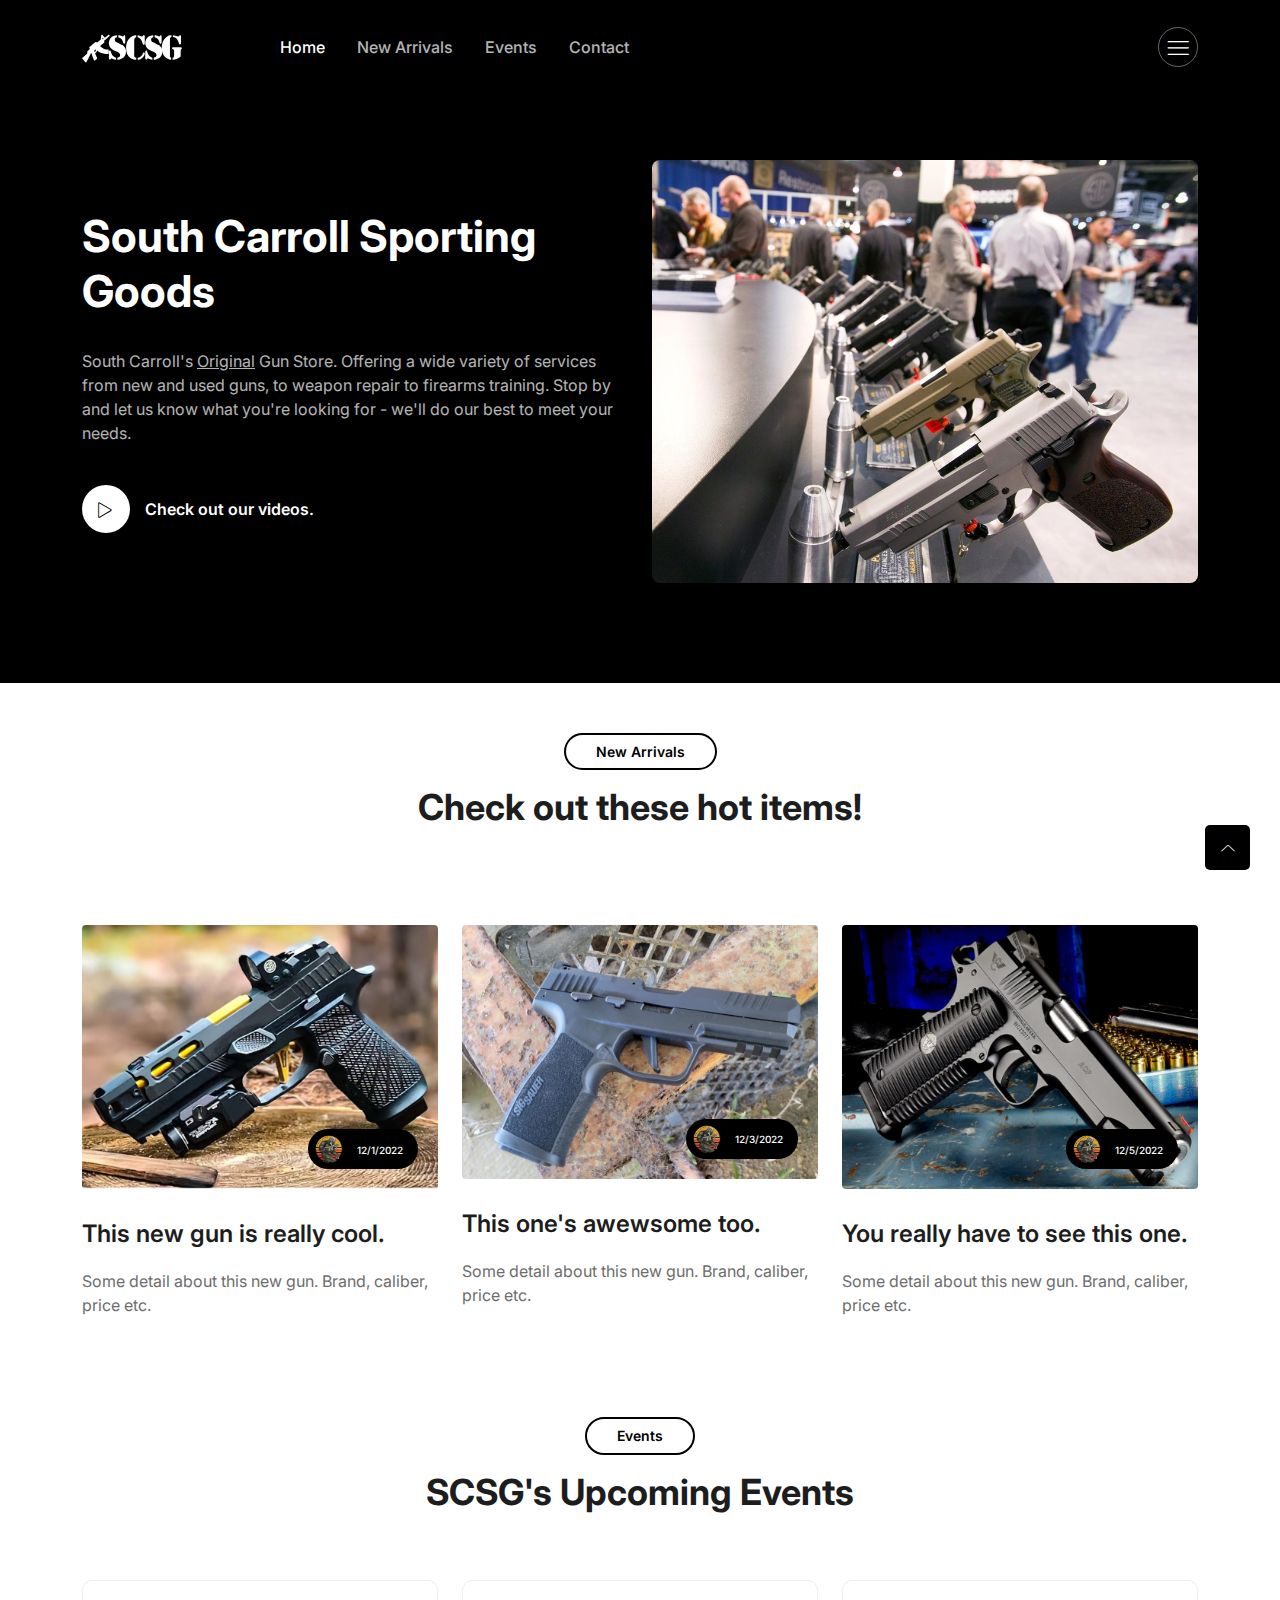
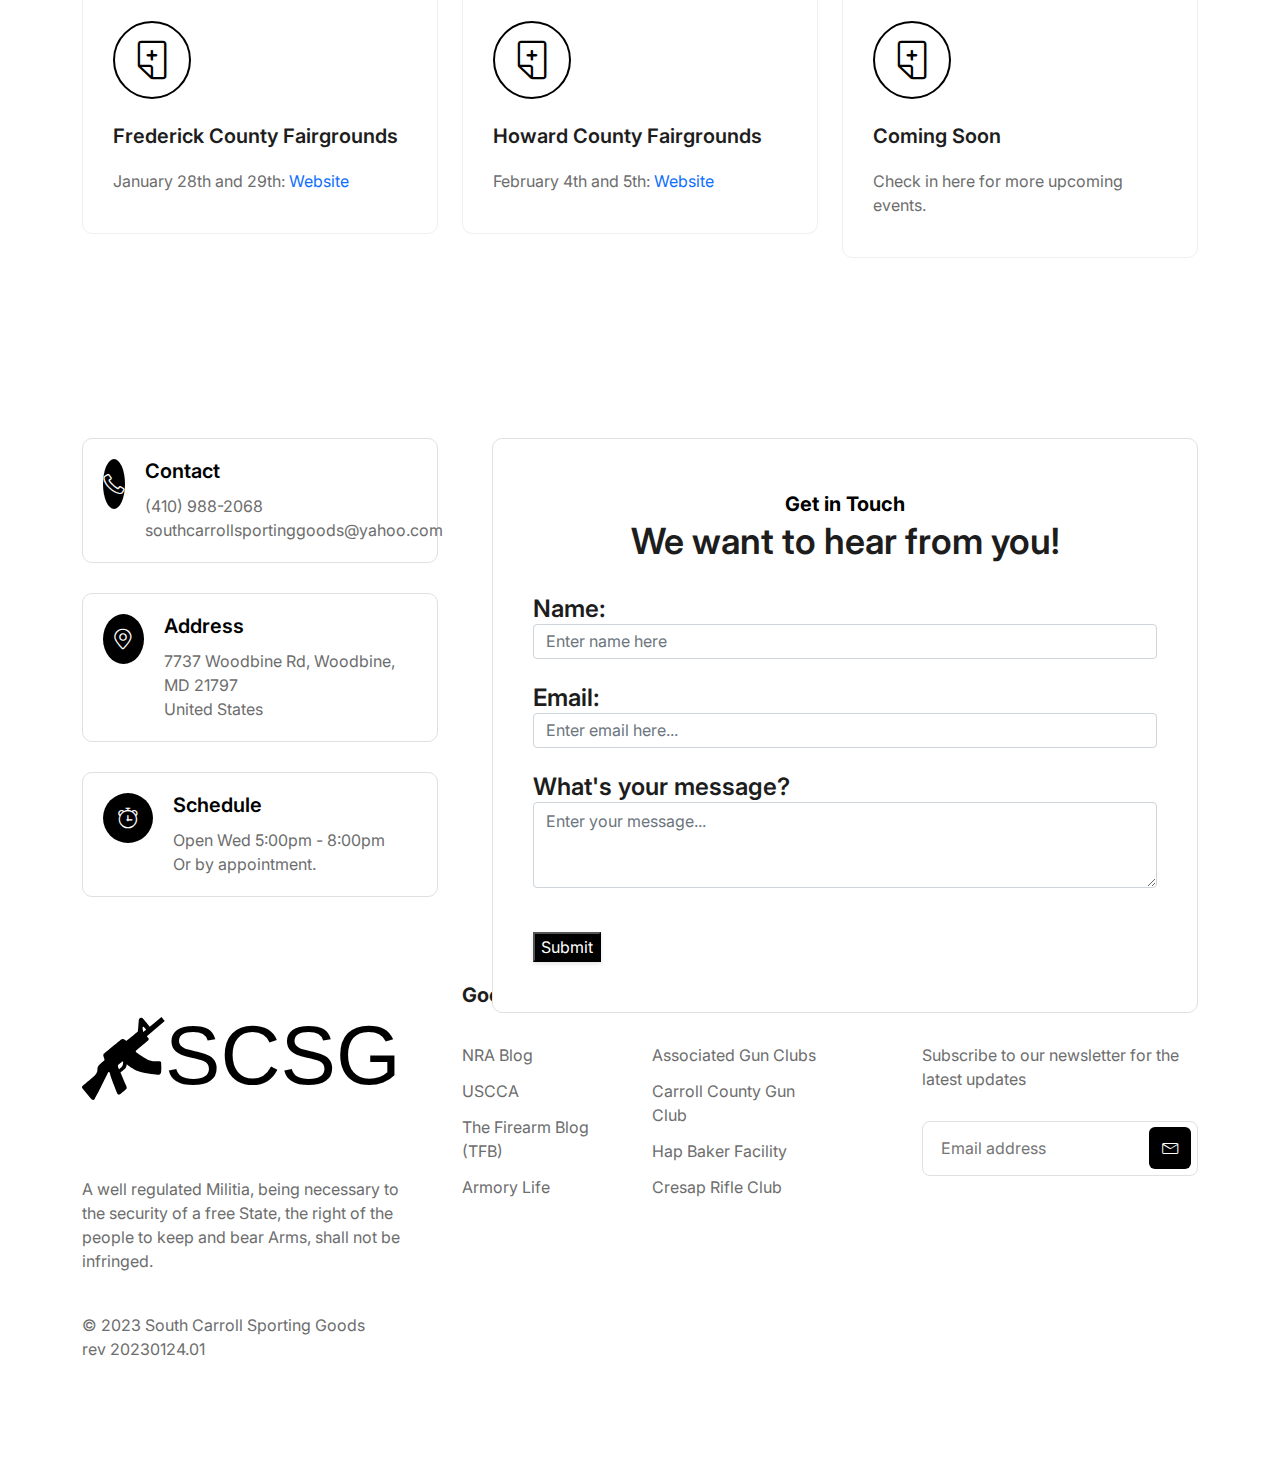
<file: index.html>
<!DOCTYPE html>
<html lang="en">

<head>
  <!--====== Required meta tags ======-->
  <meta charset="utf-8" />
  <meta http-equiv="x-ua-compatible" content="ie=edge" />
  <meta name="description" content="" />
  <meta name="viewport" content="width=device-width, initial-scale=1, shrink-to-fit=no" />

  <!--====== Title ======-->
  <title>SouthCarrollGuns.com</title>

  <!--====== Favicon Icon ======-->
  <link rel="shortcut icon" href="../assets/images/favicon.svg" type="image/svg" />

  <!--====== Bootstrap css ======-->
  <link rel="stylesheet" href="assets/css/bootstrap.min.css" />

  <!--====== Line Icons css ======-->
  <link rel="stylesheet" href="assets/css/lineicons.css" />

  <!--====== Tiny Slider css ======-->
  <link rel="stylesheet" href="assets/css/tiny-slider.css" />

  <!--====== gLightBox css ======-->
  <link rel="stylesheet" href="assets/css/glightbox.min.css" />

  <link rel="stylesheet" href="style.css" />
</head>

<body>

  <!--====== NAVBAR NINE PART START ======-->

  <section class="navbar-area navbar-nine">
    <div class="container">
      <div class="row">
        <div class="col-lg-12">
          <nav class="navbar navbar-expand-lg">
            <a class="navbar-brand" href="index.html">
              <img src="assets/images/white-logo.svg" alt="Logo" />
            </a>
            <button class="navbar-toggler" type="button" data-bs-toggle="collapse" data-bs-target="#navbarNine"
              aria-controls="navbarNine" aria-expanded="false" aria-label="Toggle navigation">
              <span class="toggler-icon"></span>
              <span class="toggler-icon"></span>
              <span class="toggler-icon"></span>
            </button>

            <div class="collapse navbar-collapse sub-menu-bar" id="navbarNine">
              <ul class="navbar-nav me-auto">
                <li class="nav-item">
                  <a class="page-scroll active" href="#hero-area">Home</a>
                </li>
                <li class="nav-item">
                  <a class="page-scroll" href="#blog">New Arrivals</a>
                </li>
                <li class="nav-item">
                  <a class="page-scroll" href="#events">Events</a>
                </li>
                <li class="nav-item">
                  <a class="page-scroll" href="#contact">Contact</a>
                </li>

              </ul>
            </div>

            <div class="navbar-btn d-none d-lg-inline-block">
              <a class="menu-bar" href="#side-menu-left"><i class="lni lni-menu"></i></a>
            </div>
          </nav>
          <!-- navbar -->
        </div>
      </div>
      <!-- row -->
    </div>
    <!-- container -->
  </section>

  <!--====== NAVBAR NINE PART ENDS ======-->

  <!--====== SIDEBAR PART START ======-->

  <div class="sidebar-left">
    <div class="sidebar-close">
      <a class="close" href="#close"><i class="lni lni-close"></i></a>
    </div>
    <div class="sidebar-content">
      <div class="sidebar-logo">
        <a href="index.html"><img src="assets/images/logo.svg" alt="Logo" /></a>
      </div>
      <p class="text">South Carroll's <u>Original</u> Gun Store.</p>
      <!-- logo -->
      <div class="sidebar-menu">
        <h5 class="menu-title">Quick Links</h5>
        <ul>
          <li><a href="javascript:void(0)">Our Team</a></li>
          <li><a href="javascript:void(0)">Latest News</a></li>
          <li><a href="javascript:void(0)">Contact Us</a></li>
        </ul>
      </div>
      <!-- menu -->
      <div class="sidebar-social align-items-center justify-content-center">
        <h5 class="social-title">Follow Us On</h5>
        <ul>
          <li>
            <a href="javascript:void(0)"><i class="lni lni-facebook-filled"></i></a>
          </li>
          <li>
            <a href="javascript:void(0)"><i class="lni lni-twitter-original"></i></a>
          </li>
          <li>
            <a href="javascript:void(0)"><i class="lni lni-youtube"></i></a>
          </li>
        </ul>
      </div>
      <!-- sidebar social -->
    </div>
    <!-- content -->
  </div>
  <div class="overlay-left"></div>

  <!--====== SIDEBAR PART ENDS ======-->

  <!-- Start header Area -->
  <section id="hero-area" class="header-area header-eight">
    <div class="container">
      <div class="row align-items-center">
        <div class="col-lg-6 col-md-12 col-12">
          <div class="header-content">
            <h1>South Carroll Sporting Goods</h1>
            <p>
              South Carroll's <u>Original</u> Gun Store. Offering a wide variety of services from new and used guns, to weapon repair to firearms training. Stop by and let us know what you're looking for - we'll do our best to meet your needs. 
            </p>
            <div class="button">
              <a href="https://www.youtube.com/watch?v=cHEQ3TwSZO4"
                class="glightbox video-button">
                <span class="btn icon-btn rounded-full">
                  <i class="lni lni-play"></i>
                </span>
                <span class="text">Check out our videos.</span>
              </a>
            </div>
          </div>
        </div>
        <div class="col-lg-6 col-md-12 col-12">
          <div class="header-image">
            <img src="assets/images/header/hero-image.jpg" alt="#" />
          </div>
        </div>
      </div>
    </div>
  </section>
  <!-- End header Area -->

  <!-- Start Latest News Area -->
  <div id="blog" class="latest-news-area section">
    <!--======  Start Section Title Five ======-->
     <!--======  End Section Title Five ======-->
     <div class="section-title-five">
      <div class="container">
        <div class="row">
          <div class="col-12">
            <div class="content">
              <h6>New Arrivals</h6>
              <h2 class="fw-bold">Check out these hot items!</h2>
            </div>
          </div>
        </div>
        <!-- row -->
      </div>
      <!-- container -->
    </div>
     <div class="container">
      <div class="row">
        <div class="col-lg-4 col-md-6 col-12">
          <!-- Single News -->
          <div class="single-news">
            <div class="image">
              <a href="javascript:void(0)"><img class="thumb" src="assets/images/blog/1.jpg" alt="Blog" /></a>
              <div class="meta-details">
                <img class="thumb" src="assets/images/blog/b6.jpg" alt="Author" />
                <span>12/1/2022</span>
              </div>
            </div>
            <div class="content-body">
              <h4 class="title">
                <a href="javascript:void(0)">This new gun is really cool.</a>
              </h4>
              <p>
                Some detail about this new gun. Brand, caliber, price etc.
              </p>
            </div>
          </div>
          <!-- End Single News -->
        </div>
        <div class="col-lg-4 col-md-6 col-12">
          <!-- Single News -->
          <div class="single-news">
            <div class="image">
              <a href="javascript:void(0)"><img class="thumb" src="assets/images/blog/2.jpg" alt="Blog" /></a>
              <div class="meta-details">
                <img class="thumb" src="assets/images/blog/b6.jpg" alt="Author" />
                <span>12/3/2022</span>
              </div>
            </div>
            <div class="content-body">
              <h4 class="title">
                <a href="javascript:void(0)">
                  This one's awewsome too.
                </a>
              </h4>
              <p>
                Some detail about this new gun. Brand, caliber, price etc.
              </p>
            </div>
          </div>
          <!-- End Single News -->
        </div>
        <div class="col-lg-4 col-md-6 col-12">
          <!-- Single News -->
          <div class="single-news">
            <div class="image">
              <a href="javascript:void(0)"><img class="thumb" src="assets/images/blog/3.jpg" alt="Blog" /></a>
              <div class="meta-details">
                <img class="thumb" src="assets/images/blog/b6.jpg" alt="Author" />
                <span>12/5/2022</span>
              </div>
            </div>
            <div class="content-body">
              <h4 class="title">
                <a href="javascript:void(0)">
                  You really have to see this one.
                </a>
              </h4>
              <p>
                Some detail about this new gun. Brand, caliber, price etc.
              </p>
            </div>
          </div>
          <!-- End Single News -->
        </div>
      </div>
    </div>
  </div>
  <!-- End Latest News Area -->

  <!-- ===== Events-area start ===== -->
  <section id="events" class="services-area services-eight">
    <!--======  Start Section Title Five ======-->
    <div class="section-title-five">
      <div class="container">
        <div class="row">
          <div class="col-12">
            <div class="content">
              <h6>Events</h6>
              <h2 class="fw-bold">SCSG's Upcoming Events</h2>
            </div>
          </div>
        </div>
        <!-- row -->
      </div>
      <!-- container -->
    </div>
    <!--======  End Section Title Five ======-->
    <div class="container">
      <div class="row">
        <div class="col-lg-4 col-md-6">
          <div class="single-services">
            <div class="service-icon">
              <i class="lni lni-add-files"></i>
            </div>
            <div class="service-content">
              <h4>Frederick County Fairgrounds</h4>
              <p>
                January 28th and 29th: <a href="https://www.igunshows.com/Frederick-Fairgrounds-Gun-Show">Website</a>
              </p>
            </div>
          </div>
        </div>
        <div class="col-lg-4 col-md-6">
          <div class="single-services">
            <div class="service-icon">
              <i class="lni lni-add-files"></i>
            </div>
            <div class="service-content">
              <h4>Howard County Fairgrounds</h4>
              <p>
                February 4th and 5th: <a href="https://www.igunshows.com/West-Friendship-Gun-Show">Website</a>
              </p>
            </div>
          </div>
        </div>
        <div class="col-lg-4 col-md-6">
          <div class="single-services">
            <div class="service-icon">
              <i class="lni lni-add-files"></i>
            </div>
            <div class="service-content">
              <h4>Coming Soon</h4>
              <p>
                Check in here for more upcoming events.
              </p>
            </div>
          </div>
        </div>
  </section>
  <!-- ===== service-area end ===== -->

  <!-- ========================= contact-section start ========================= -->
  <section id="contact" class="contact-section">
    <div class="container">
      <div class="row">
        <div class="col-xl-4">
          <div class="contact-item-wrapper">
            <div class="row">
              <div class="col-12 col-md-6 col-xl-12">
                <div class="contact-item">
                  <div class="contact-icon">
                    <i class="lni lni-phone"></i>
                  </div>
                  <div class="contact-content">
                    <h4>Contact</h4>
                    <p>(410) 988-2068</p>
                    <p>southcarrollsportinggoods@yahoo.com</p>
                  </div>
                </div>
              </div>
              <div class="col-12 col-md-6 col-xl-12">
                <div class="contact-item">
                  <div class="contact-icon">
                    <i class="lni lni-map-marker"></i>
                  </div>
                  <div class="contact-content">
                    <h4>Address</h4>
                    <p>7737 Woodbine Rd, Woodbine, MD 21797</p>
                    <p>United States</p>
                  </div>
                </div>
              </div>
              <div class="col-12 col-md-6 col-xl-12">
                <div class="contact-item">
                  <div class="contact-icon">
                    <i class="lni lni-alarm-clock"></i>
                  </div>
                  <div class="contact-content">
                    <h4>Schedule</h4>
                    <p>Open Wed 5:00pm - 8:00pm</p>
                    <p>Or by appointment.</p>

                  </div>
                </div>
              </div>
            </div>
          </div>
        </div>
        <div class="col-xl-8">
          <div class="contact-form-wrapper">
            <div class="row">
              <div class="col-xl-10 col-lg-8 mx-auto">
                <div class="section-title text-center">
                  <span> Get in Touch </span>
                  <h2>
                    We want to hear from you!
                  </h2>
                </div>
              </div>
            </div>


  <!-- =========================Begin Form ========================= -->

        <form id="contact-form" method="post">
              <h4>Name:</h4>
              <input type="text" style="height:35px;" id="name-input" placeholder="Enter name here" class="form-control" style="width:100%;" /><br/>
              <h4>Email:</h4>
              <input type="email" style="height:35px;" id="email-input" placeholder="Enter email here..." class="form-control" style="width:100%;"/><br/>
              <h4>What's your message?</h4>
              <textarea id="description-input" rows="3" placeholder="Enter your message..." class="form-control" style="width:100%;"></textarea><br/>
              <div class="g-recaptcha" data-sitekey="6Lc7cVMUAAAAAM1yxf64wrmO8gvi8A1oQ_ead1ys" class="form-control" style="width:100%;"></div>
              <button type="button" onClick="submitToAPI(event)" class="primary-btn rounded-full" style="margin-top:20px;">Submit</button>
        </form>

<!-- =========================End Form ========================= -->

</div>
        </div>
      </div>
    </div>
  </section>
  <!-- ========================= contact-section end ========================= -->

  <!-- ========================= map-section end ========================= -->
  <section class="map-section map-style-9">
    <div class="map-container">
      <object style="border:0; height: 500px; width: 100%;"
        data="https://www.google.com/maps/embed?pb=!1m14!1m8!1m3!1d12339.090089061372!2d-77.0616667!3d39.3613877!3m2!1i1024!2i768!4f13.1!3m3!1m2!1s0x0%3A0x2b3d4404f0865e37!2sSouth%20Carroll%20Sporting%20Goods!5e0!3m2!1sen!2sus!4v1670723668360!5m2!1sen!2sus"></object>
    </div>
    </div>
  </section>
  <!-- ========================= map-section end ========================= -->

  <!-- Start Footer Area -->
  <footer class="footer-area footer-eleven">
    <!-- Start Footer Top -->
    <div class="footer-top">
      <div class="container">
        <div class="inner-content">
          <div class="row">
            <div class="col-lg-4 col-md-6 col-12">
              <!-- Single Widget -->
              <div class="footer-widget f-about">
                <div class="logo">
                  <a href="index.html">
                    <img src="assets/images/logo.svg" alt="#" class="img-fluid" />
                  </a>
                </div>
                <p>
                  A well regulated Militia, being necessary to the security of a free State, the right of the people to keep and bear Arms, shall not be infringed.
                </p>
                <p class="copyright-text">
                  <span>© 2023 South Carroll Sporting Goods</span>
                  <span>rev 20230124.01</span>

                </p>
              </div>
              <!-- End Single Widget -->
            </div>
            <div class="col-lg-2 col-md-6 col-12">
              <!-- Single Widget -->
              <div class="footer-widget f-link">
                <h5>Good Reads</h5>
                <ul>
                  <li><a href="https://www.nrablog.com/top-stories">NRA Blog</a></li>
                  <li><a href="https://www.usconcealedcarry.com/blog/">USCCA</a></li>
                  <li><a href="https://www.thefirearmblog.com/blog/">The Firearm Blog (TFB)</a></li>
                  <li><a href="https://www.thearmorylife.com/">Armory Life</a></li>
                </ul>
              </div>
              <!-- End Single Widget -->
            </div>
            <div class="col-lg-2 col-md-6 col-12">
              <!-- Single Widget -->
              <div class="footer-widget f-link">
                <h5>Local Ranges</h5>
                <ul>
                  <li><a href="https://agcrange.org/">Associated Gun Clubs</a></li>
                  <li><a href="http://www.carrollgun.com/">Carroll County Gun Club</a></li>
                  <li><a href="https://www.carrollcountymd.gov/government/directory/recreation-parks/places-to-go/hap-baker-firearms-facility/">Hap Baker Facility</a></li>
                  <li><a href="http://cresaprifleclub.com/">Cresap Rifle Club</a></li>
                </ul>
              </div>
              <!-- End Single Widget -->
            </div>
            <div class="col-lg-4 col-md-6 col-12">
              <!-- Single Widget -->
              <div class="footer-widget newsletter">
                <h5>Subscribe</h5>
                <p>Subscribe to our newsletter for the latest updates</p>


                <form action="#" method="get" target="_blank" class="newsletter-form">
                  <input name="EMAIL" placeholder="Email address" required="required" type="email" />
                  <div class="button">
                    <button class="sub-btn">
                      <i class="lni lni-envelope"></i>
                    </button>
                  </div>
                </form>



              </div>
              <!-- End Single Widget -->
            </div>
          </div>
        </div>
      </div>
    </div>
    <!--/ End Footer Top -->
  </footer>
  <!--/ End Footer Area -->

  <a href="#" class="scroll-top btn-hover">
    <i class="lni lni-chevron-up"></i>
  </a>

  <!--====== js ======-->
  <script src="assets/js/bootstrap.bundle.min.js"></script>
  <script src="assets/js/glightbox.min.js"></script>
  <script src="assets/js/main.js"></script>
  <script src="assets/js/tiny-slider.js"></script>

  <script>

    //===== close navbar-collapse when a  clicked
    let navbarTogglerNine = document.querySelector(
      ".navbar-nine .navbar-toggler"
    );
    navbarTogglerNine.addEventListener("click", function () {
      navbarTogglerNine.classList.toggle("active");
    });

    // ==== left sidebar toggle
    let sidebarLeft = document.querySelector(".sidebar-left");
    let overlayLeft = document.querySelector(".overlay-left");
    let sidebarClose = document.querySelector(".sidebar-close .close");

    overlayLeft.addEventListener("click", function () {
      sidebarLeft.classList.toggle("open");
      overlayLeft.classList.toggle("open");
    });
    sidebarClose.addEventListener("click", function () {
      sidebarLeft.classList.remove("open");
      overlayLeft.classList.remove("open");
    });

    // ===== navbar nine sideMenu
    let sideMenuLeftNine = document.querySelector(".navbar-nine .menu-bar");

    sideMenuLeftNine.addEventListener("click", function () {
      sidebarLeft.classList.add("open");
      overlayLeft.classList.add("open");
    });

    //========= glightbox
    GLightbox({
      'href': 'https://www.youtube.com/watch?v=r44RKWyfcFw&fbclid=IwAR21beSJORalzmzokxDRcGfkZA1AtRTE__l5N4r09HcGS5Y6vOluyouM9EM',
      'type': 'video',
      'source': 'youtube', //vimeo, youtube or local
      'width': 900,
      'autoplayVideos': true,
    });


//<=============Begin ContactUs JS====================>

function submitToAPI(e) {
       e.preventDefault();
//       var URL = "API Gateway";


       var name = document.getElementById("name-input").value;
       var email = document.getElementById("email-input").value;
       var desc = document.getElementById("description-input").value;
	   if (name=="" || email=="" || desc=="")
        {
            alert("Please Fill All Required Field");
            return false;
        }
		
		nameRE = /^[a-zA-Z]+$/;
		if(!nameRE.test(name)) {
			alert("Name entered, is not valid");
				return false;
		}
		
    emailRE = /^\w+([\.-]?\w+)*@\w+([\.-]?\w+)*(\.\w{2,3})+$/;
		if(!emailRE.test(email)) {
			alert("Email Address entered, is not valid");
				return false;
		}
       var data = {
          name : name,
          email : email,
          desc : desc
        };

		var xmlhttp = new XMLHttpRequest();
// next line needs the api key from AWS API Gateway
    xmlhttp.open("POST", "https://282wbdg4b8.execute-api.us-east-1.amazonaws.com/prod/submit");
		xmlhttp.setRequestHeader("Content-Type", "application/json");
		xmlhttp.send(JSON.stringify(data));
		xmlhttp.onreadystatechange = function() {
		if (xmlhttp.readyState === 4) {
			var response = JSON.parse(xmlhttp.responseText);
			if (xmlhttp.status === 200 ) {
				console.log('successful');
				document.getElementById("contact-form").innerHTML = "<h1>Thank you for your message/feedback<br>our team will get back to you soon!</h1>";
		    } else {
			    console.log('failed');
			}
		}
	}
	
	document.getElementById('contact-form').reset();
	  
	} 

//<=============End ContactUs JS====================>

</script>
</body>

</html>
</file>
<file: assets/css/tiny-slider.css>
.tns-outer{padding:0 !important}.tns-outer [hidden]{display:none !important}.tns-outer [aria-controls],.tns-outer [data-action]{cursor:pointer}.tns-slider{-webkit-transition:all 0s;-moz-transition:all 0s;transition:all 0s}.tns-slider>.tns-item{-webkit-box-sizing:border-box;-moz-box-sizing:border-box;box-sizing:border-box}.tns-horizontal.tns-subpixel{white-space:nowrap}.tns-horizontal.tns-subpixel>.tns-item{display:inline-block;vertical-align:top;white-space:normal}.tns-horizontal.tns-no-subpixel:after{content:'';display:table;clear:both}.tns-horizontal.tns-no-subpixel>.tns-item{float:left}.tns-horizontal.tns-carousel.tns-no-subpixel>.tns-item{margin-right:-100%}.tns-no-calc{position:relative;left:0}.tns-gallery{position:relative;left:0;min-height:1px}.tns-gallery>.tns-item{position:absolute;left:-100%;-webkit-transition:transform 0s, opacity 0s;-moz-transition:transform 0s, opacity 0s;transition:transform 0s, opacity 0s}.tns-gallery>.tns-slide-active{position:relative;left:auto !important}.tns-gallery>.tns-moving{-webkit-transition:all 0.25s;-moz-transition:all 0.25s;transition:all 0.25s}.tns-autowidth{display:inline-block}.tns-lazy-img{-webkit-transition:opacity 0.6s;-moz-transition:opacity 0.6s;transition:opacity 0.6s;opacity:0.6}.tns-lazy-img.tns-complete{opacity:1}.tns-ah{-webkit-transition:height 0s;-moz-transition:height 0s;transition:height 0s}.tns-ovh{overflow:hidden}.tns-visually-hidden{position:absolute;left:-10000em}.tns-transparent{opacity:0;visibility:hidden}.tns-fadeIn{opacity:1;filter:alpha(opacity=100);z-index:0}.tns-normal,.tns-fadeOut{opacity:0;filter:alpha(opacity=0);z-index:-1}.tns-vpfix{white-space:nowrap}.tns-vpfix>div,.tns-vpfix>li{display:inline-block}.tns-t-subp2{margin:0 auto;width:310px;position:relative;height:10px;overflow:hidden}.tns-t-ct{width:2333.3333333%;width:-webkit-calc(100% * 70 / 3);width:-moz-calc(100% * 70 / 3);width:calc(100% * 70 / 3);position:absolute;right:0}.tns-t-ct:after{content:'';display:table;clear:both}.tns-t-ct>div{width:1.4285714%;width:-webkit-calc(100% / 70);width:-moz-calc(100% / 70);width:calc(100% / 70);height:10px;float:left}

/*# sourceMappingURL=sourcemaps/tiny-slider.css.map */
</file>
<file: style.css>
@import url("https://fonts.googleapis.com/css2?family=Inter:wght@200;300;400;500;600;700;800;900&display=swap");
/*===========================
  COMMON css 
===========================*/
:root {
  --font-family: "Inter", sans-serif;
  --primary: #000000;
  --primary-dark: #8a0000;
  --primary-light: #e2f1ff;
  --accent: #00d4d7;
  --accent-dark: #00bac1;
  --accent-light: #dff9f8;
  --success: #13d527;
  --success-dark: #00ae11;
  --success-light: #eafbe7;
  --secondary: #8f15d5;
  --secondary-dark: #6013c7;
  --secondary-light: #f4e5fa;
  --info: #15b2d5;
  --info-dark: #0f8ca8;
  --info-light: #e0f5fa;
  --caution: #dbbb25;
  --caution-dark: #d58f15;
  --caution-light: #fbf9e4;
  --error: #e6185e;
  --error-dark: #bf1257;
  --error-light: #fce4eb;
  --black: #1d1d1d;
  --dark-1: #2d2d2d;
  --dark-2: #4d4d4d;
  --dark-3: #6d6d6d;
  --gray-1: #8d8d8d;
  --gray-2: #adadad;
  --gray-3: #cdcdcd;
  --gray-4: #e0e0e0;
  --light-1: #efefef;
  --light-2: #f5f5f5;
  --light-3: #fafafa;
  --white: #ffffff;
  --gradient-1: linear-gradient(180deg, #155bd5 0%, #1c3ab6 100%);
  --gradient-2: linear-gradient(180deg, #155bd5 13.02%, #00d4d7 85.42%);
  --gradient-3: linear-gradient(180deg, #155bd5 0%, #8f15d5 100%);
  --gradient-4: linear-gradient(180deg, #155bd5 0%, #13d527 100%);
  --gradient-5: linear-gradient(180deg, #155bd5 0%, #15bbd5 100%);
  --gradient-6: linear-gradient(180deg, #155bd5 0%, #dbbb25 100%);
  --gradient-7: linear-gradient(180deg, #155bd5 0%, #e6185e 100%);
  --gradient-8: linear-gradient(180deg, #1c3ab6 0%, #00bac1 100%);
  --gradient-9: linear-gradient(180deg, #00d4d7 13.02%, #155bd5 85.42%);
  --shadow-1: 0px 0px 1px rgba(40, 41, 61, 0.08),
    0px 0.5px 2px rgba(96, 97, 112, 0.16);
  --shadow-2: 0px 0px 1px rgba(40, 41, 61, 0.04),
    0px 2px 4px rgba(96, 97, 112, 0.16);
  --shadow-3: 0px 0px 2px rgba(40, 41, 61, 0.04),
    0px 4px 8px rgba(96, 97, 112, 0.16);
  --shadow-4: 0px 2px 4px rgba(40, 41, 61, 0.04),
    0px 8px 16px rgba(96, 97, 112, 0.16);
  --shadow-5: 0px 2px 8px rgba(40, 41, 61, 0.04),
    0px 16px 24px rgba(96, 97, 112, 0.16);
  --shadow-6: 0px 2px 8px rgba(40, 41, 61, 0.08),
    0px 20px 32px rgba(96, 97, 112, 0.24);
}

body {
  font-family: var(--font-family);
  color: var(--black);
  font-size: 16px;
}
@media (max-width: 991px) {
  body {
    font-size: 14px;
  }
}

img {
  max-width: 100%;
}

a {
  display: inline-block;
}

a,
button,
a:hover,
a:focus,
input:focus,
textarea:focus,
button:focus {
  text-decoration: none;
  outline: none;
}

ul,
ol {
  margin: 0px;
  padding: 0px;
  list-style-type: none;
}

h1,
h2,
h3,
h4,
h5,
h6 {
  font-weight: 600;
  color: var(--black);
  margin: 0px;
}

h1,
.h1 {
  font-size: 2.75em;
  line-height: 1.25;
}

h2,
.h2 {
  font-size: 2.25em;
  line-height: 1.25;
}

h3,
.h3 {
  font-size: 1.75em;
  line-height: 1.25;
}

h4,
.h4 {
  font-size: 1.5em;
  line-height: 1.25;
}

h5,
.h5 {
  font-size: 1.25em;
  line-height: 1.25;
}

h6,
.h6 {
  font-size: 0.875em;
  line-height: 1.25;
}

.display-1 {
  font-size: 5.5em;
  line-height: 1.25;
}

.display-2 {
  font-size: 4.75em;
  line-height: 1.25;
}

.display-3 {
  font-size: 4em;
  line-height: 1.25;
}

.display-4 {
  font-size: 3.25em;
  line-height: 1.25;
}

p {
  font-size: 1em;
  font-weight: 400;
  line-height: 1.5;
  color: var(--dark-3);
  margin: 0px;
}

.text-small {
  font-size: 0.875em;
  line-height: 1.5;
}

.text-lg {
  font-size: 1.15em;
  line-height: 1.5;
}

.bg_cover {
  background-repeat: no-repeat;
  background-size: cover;
  background-position: center;
}

@media (max-width: 767px) {
  .container {
    padding-left: 20px;
    padding-right: 20px;
  }
}

.btn {
  font-weight: bold;
  font-size: 16px;
  line-height: 20px;
  text-align: center;
  letter-spacing: 0.08em;
  text-transform: uppercase;
  padding: 12px 24px;
  border-radius: 4px;
  border: 1px solid transparent;
}
.btn:hover {
  color: inherit;
}
.btn:focus {
  box-shadow: none;
  outline: none;
}
.btn.btn-lg {
  font-size: 1.15em;
  padding: 16px 24px;
}
.btn.btn-sm {
  padding: 8px 16px;
}
.btn.square {
  border-radius: 0px;
}
.btn.semi-rounded {
  border-radius: 12px;
}
.btn.rounded-full {
  border-radius: 50px;
}
.btn.icon-left span,
.btn.icon-left i {
  margin-right: 8px;
}
.btn.icon-right span,
.btn.icon-right i {
  margin-left: 8px;
}
.btn.icon-btn {
  width: 48px;
  height: 48px;
  padding: 0;
  line-height: 48px;
}
.btn.icon-btn.btn-lg {
  width: 56px;
  height: 56px;
  line-height: 56px;
}
.btn.icon-btn.btn-sm {
  width: 40px;
  height: 40px;
  line-height: 40px;
}


/* ===== Buttons Css ===== */
.primary-btn {
  background: var(--primary);
  color: var(--white);
  box-shadow: var(--shadow-2);
}
.active.primary-btn, .primary-btn:hover, .primary-btn:focus {
  background: var(--primary-dark);
  color: var(--white);
  box-shadow: var(--shadow-4);
}
.deactive.primary-btn {
  background: var(--gray-4);
  color: var(--dark-3);
  pointer-events: none;
}

.primary-btn-outline {
  border-color: var(--primary);
  color: var(--primary);
}
.active.primary-btn-outline, .primary-btn-outline:hover, .primary-btn-outline:focus {
  background: var(--primary-dark);
  color: var(--white);
}
.deactive.primary-btn-outline {
  color: var(--dark-3);
  border-color: var(--gray-4);
  pointer-events: none;
}


/* One Click Scrool Top Button*/
.scroll-top {
  width: 45px;
  height: 45px;
  line-height: 45px;
  background: var(--primary);
  display: -webkit-box;
  display: -ms-flexbox;
  display: flex;
  -webkit-box-pack: center;
      -ms-flex-pack: center;
          justify-content: center;
  -webkit-box-align: center;
      -ms-flex-align: center;
          align-items: center;
  font-size: 14px;
  color: #fff !important;
  border-radius: 0;
  position: fixed;
  bottom: 30px;
  right: 30px;
  z-index: 9;
  cursor: pointer;
  -webkit-transition: all .3s ease-out 0s;
  transition: all .3s ease-out 0s;
  border-radius: 5px;
}

.scroll-top:hover {
  -webkit-box-shadow: 0 1rem 3rem rgba(35, 38, 45, 0.15) !important;
  box-shadow: 0 1rem 3rem rgba(35, 38, 45, 0.15) !important;
  -webkit-transform: translate3d(0, -5px, 0);
  transform: translate3d(0, -5px, 0);
  background-color: var(--dark-1);
}

/*===========================
  Section Title Five CSS
===========================*/
.section-title-five {
  text-align: center;
  max-width: 550px;
  margin: auto;
  margin-bottom: 50px;
  position: relative;
  z-index: 5;
}
@media only screen and (min-width: 768px) and (max-width: 991px) {
  .section-title-five {
    margin-bottom: 45px;
  }
}
@media (max-width: 767px) {
  .section-title-five {
    margin-bottom: 35px;
  }
}
.section-title-five h6 {
  font-weight: 600;
  display: inline-block;
  margin-bottom: 15px;
  color: var(--primary);
  border: 2px solid var(--primary);
  border-radius: 30px;
  padding: 8px 30px;
}
.section-title-five h2 {
  margin-bottom: 15px;
}
@media only screen and (min-width: 768px) and (max-width: 991px) {
  .section-title-five h2 {
    font-size: 2rem;
    line-height: 2.8rem;
  }
}
@media (max-width: 767px) {
  .section-title-five h2 {
    font-size: 1.5rem;
    line-height: 1.9rem;
  }
}
.section-title-five p {
  color: var(--dark-3);
}


/*===========================
  NAVBAR css 
===========================*/
.navbar-toggler:focus {
  box-shadow: none;
}

.mb-100 {
  margin-bottom: 100px;
}

/*===== NAVBAR NINE =====*/
.navbar-area.navbar-nine {
  background: var(--primary);
  padding: 10px 0;
  position: absolute;
  left: 0;
  top: 0;
  width: 100%;
  z-index: 9;
}
.sticky {
  position: fixed !important;
  z-index:99 !important;
  -webkit-transition: all 0.3s ease-out 0s;
  transition: all 0.3s ease-out 0s;
  top: 0;
  width: 100%;
}
@media only screen and (min-width: 768px) and (max-width: 991px), (max-width: 767px) {
  .navbar-area.navbar-nine {
    padding: 10px 0;
  }
}
.navbar-area.navbar-nine .navbar-brand {
  margin: 0;
}
.navbar-area.navbar-nine .navbar {
  position: relative;
  padding: 0;
}
.navbar-area.navbar-nine .navbar .navbar-toggler .toggler-icon {
  width: 30px;
  height: 2px;
  background-color: var(--white);
  margin: 5px 0;
  display: block;
  position: relative;
  -webkit-transition: all 0.3s ease-out 0s;
  -moz-transition: all 0.3s ease-out 0s;
  -ms-transition: all 0.3s ease-out 0s;
  -o-transition: all 0.3s ease-out 0s;
  transition: all 0.3s ease-out 0s;
}
.navbar-area.navbar-nine .navbar .navbar-toggler.active .toggler-icon:nth-of-type(1) {
  -webkit-transform: rotate(45deg);
  -moz-transform: rotate(45deg);
  -ms-transform: rotate(45deg);
  -o-transform: rotate(45deg);
  transform: rotate(45deg);
  top: 7px;
}
.navbar-area.navbar-nine .navbar .navbar-toggler.active .toggler-icon:nth-of-type(2) {
  opacity: 0;
}
.navbar-area.navbar-nine .navbar .navbar-toggler.active .toggler-icon:nth-of-type(3) {
  -webkit-transform: rotate(135deg);
  -moz-transform: rotate(135deg);
  -ms-transform: rotate(135deg);
  -o-transform: rotate(135deg);
  transform: rotate(135deg);
  top: -7px;
}
@media only screen and (min-width: 768px) and (max-width: 991px), (max-width: 767px) {
  .navbar-area.navbar-nine .navbar .navbar-collapse {
    position: absolute;
    top: 116%;
    left: 0;
    width: 100%;
    background-color: var(--primary);
    z-index: 8;
    padding: 10px 16px;
  }
}
@media only screen and (min-width: 1200px) and (max-width: 1399px), only screen and (min-width: 1400px) {
  .navbar-area.navbar-nine .navbar .navbar-nav {
    margin-left: 80px;
  }
}
@media only screen and (min-width: 768px) and (max-width: 991px), (max-width: 767px) {
  .navbar-area.navbar-nine .navbar .navbar-nav {
    margin-right: 0;
  }
}
.navbar-area.navbar-nine .navbar .navbar-nav .nav-item {
  position: relative;
}
.navbar-area.navbar-nine .navbar .navbar-nav .nav-item a {
  display: flex;
  align-items: center;
  padding: 11px 16px;
  color: var(--white);
  text-transform: capitalize;
  position: relative;
  border-radius: 5px;
  font-weight: 500;
  -webkit-transition: all 0.3s ease-out 0s;
  -moz-transition: all 0.3s ease-out 0s;
  -ms-transition: all 0.3s ease-out 0s;
  -o-transition: all 0.3s ease-out 0s;
  transition: all 0.3s ease-out 0s;
  margin: 14px 0;
  opacity: 0.7;
}
.navbar-area.navbar-nine .navbar .navbar-nav .nav-item a:hover {
  opacity: 1;
}
@media only screen and (min-width: 768px) and (max-width: 991px), (max-width: 767px) {
  .navbar-area.navbar-nine .navbar .navbar-nav .nav-item a {
    padding: 10px 0;
    display: block;
    border: 0;
    margin: 0;
  }
}
.navbar-area.navbar-nine .navbar .navbar-nav .nav-item a.active {
  opacity: 1;
}
.navbar-area.navbar-nine .navbar .navbar-nav .nav-item a i {
  font-size: 12px;
  font-weight: 700;
  padding-left: 7px;
  -webkit-transition: all 0.3s ease-out 0s;
  -moz-transition: all 0.3s ease-out 0s;
  -ms-transition: all 0.3s ease-out 0s;
  -o-transition: all 0.3s ease-out 0s;
  transition: all 0.3s ease-out 0s;
}
@media only screen and (min-width: 768px) and (max-width: 991px), (max-width: 767px) {
  .navbar-area.navbar-nine .navbar .navbar-nav .nav-item a i {
    position: relative;
    top: -5px;
  }
}
.navbar-area.navbar-nine .navbar .navbar-nav .nav-item .sub-menu {
  position: absolute;
  left: 0;
  top: 130%;
  width: 230px;
  background-color: var(--white);
  border-radius: 5px;
  opacity: 0;
  visibility: hidden;
  -webkit-transition: all 0.3s ease-out 0s;
  -moz-transition: all 0.3s ease-out 0s;
  -ms-transition: all 0.3s ease-out 0s;
  -o-transition: all 0.3s ease-out 0s;
  transition: all 0.3s ease-out 0s;
  z-index: 99;
  box-shadow: 0 2px 6px 0 rgba(0, 0, 0, 0.16);
  padding: 10px;
}
@media only screen and (min-width: 768px) and (max-width: 991px), (max-width: 767px) {
  .navbar-area.navbar-nine .navbar .navbar-nav .nav-item .sub-menu {
    position: relative !important;
    width: 100% !important;
    left: 0 !important;
    top: auto !important;
    opacity: 1 !important;
    visibility: visible !important;
    right: auto;
    -webkit-transform: translateX(0%);
    -moz-transform: translateX(0%);
    -ms-transform: translateX(0%);
    -o-transform: translateX(0%);
    transform: translateX(0%);
    -webkit-transition: all none ease-out 0s;
    -moz-transition: all none ease-out 0s;
    -ms-transition: all none ease-out 0s;
    -o-transition: all none ease-out 0s;
    transition: all none ease-out 0s;
    box-shadow: none;
    text-align: left;
    border-top: 0;
    height: 0;
  }
}
.navbar-area.navbar-nine .navbar .navbar-nav .nav-item .sub-menu.collapse:not(.show) {
  height: auto;
  display: block;
}
@media only screen and (min-width: 768px) and (max-width: 991px), (max-width: 767px) {
  .navbar-area.navbar-nine .navbar .navbar-nav .nav-item .sub-menu.collapse:not(.show) {
    height: 0;
    display: none;
  }
}
@media only screen and (min-width: 768px) and (max-width: 991px), (max-width: 767px) {
  .navbar-area.navbar-nine .navbar .navbar-nav .nav-item .sub-menu.show {
    height: auto;
  }
}
.navbar-area.navbar-nine .navbar .navbar-nav .nav-item .sub-menu li {
  position: relative;
}
.navbar-area.navbar-nine .navbar .navbar-nav .nav-item .sub-menu li .sub-nav-toggler {
  color: var(--black);
  -webkit-transition: all 0.3s ease-out 0s;
  -moz-transition: all 0.3s ease-out 0s;
  -ms-transition: all 0.3s ease-out 0s;
  -o-transition: all 0.3s ease-out 0s;
  transition: all 0.3s ease-out 0s;
}
.navbar-area.navbar-nine .navbar .navbar-nav .nav-item .sub-menu li a {
  display: flex;
  align-items: center;
  justify-content: space-between;
  padding: 8px 16px;
  position: relative;
  color: var(--dark-2);
  -webkit-transition: all 0.3s ease-out 0s;
  -moz-transition: all 0.3s ease-out 0s;
  -ms-transition: all 0.3s ease-out 0s;
  -o-transition: all 0.3s ease-out 0s;
  transition: all 0.3s ease-out 0s;
  border-radius: 0;
  margin: 0 0;
  z-index: 5;
  opacity: 1;
}
.navbar-area.navbar-nine .navbar .navbar-nav .nav-item .sub-menu li a i {
  font-weight: 700;
  font-size: 12px;
}
@media only screen and (min-width: 768px) and (max-width: 991px), (max-width: 767px) {
  .navbar-area.navbar-nine .navbar .navbar-nav .nav-item .sub-menu li a i {
    display: none;
  }
}
.navbar-area.navbar-nine .navbar .navbar-nav .nav-item .sub-menu li a .sub-nav-toggler i {
  display: inline-block;
}
.navbar-area.navbar-nine .navbar .navbar-nav .nav-item .sub-menu li .sub-menu {
  right: auto;
  left: 100%;
  top: 0;
  opacity: 0;
  visibility: hidden;
  -webkit-transition: all 0.3s ease-out 0s;
  -moz-transition: all 0.3s ease-out 0s;
  -ms-transition: all 0.3s ease-out 0s;
  -o-transition: all 0.3s ease-out 0s;
  transition: all 0.3s ease-out 0s;
}
@media only screen and (min-width: 1200px) and (max-width: 1399px), only screen and (min-width: 1400px) {
  .navbar-area.navbar-nine .navbar .navbar-nav .nav-item .sub-menu li .sub-menu {
    margin-left: 10px;
  }
}
@media only screen and (min-width: 768px) and (max-width: 991px) {
  .navbar-area.navbar-nine .navbar .navbar-nav .nav-item .sub-menu li .sub-menu {
    padding-left: 30px;
  }
}
@media (max-width: 767px) {
  .navbar-area.navbar-nine .navbar .navbar-nav .nav-item .sub-menu li .sub-menu {
    padding-left: 30px;
  }
}
@media only screen and (min-width: 768px) and (max-width: 991px), (max-width: 767px) {
  .navbar-area.navbar-nine .navbar .navbar-nav .nav-item .sub-menu li .sub-menu.show {
    visibility: visible;
    height: auto;
    position: relative;
  }
}
.navbar-area.navbar-nine .navbar .navbar-nav .nav-item .sub-menu li:hover .sub-menu {
  opacity: 1;
  visibility: visible;
}
.navbar-area.navbar-nine .navbar .navbar-nav .nav-item .sub-menu li:hover .sub-nav-toggler {
  color: var(--white);
}
@media only screen and (min-width: 768px) and (max-width: 991px), (max-width: 767px) {
  .navbar-area.navbar-nine .navbar .navbar-nav .nav-item .sub-menu li:hover .sub-nav-toggler {
    color: var(--primary);
  }
}
.navbar-area.navbar-nine .navbar .navbar-nav .nav-item .sub-menu li:hover > a {
  color: var(--primary);
  padding-left: 22px;
}
.navbar-area.navbar-nine .navbar .navbar-nav .nav-item .sub-menu li:hover > a i {
  color: var(--primary);
}
@media only screen and (min-width: 768px) and (max-width: 991px), (max-width: 767px) {
  .navbar-area.navbar-nine .navbar .navbar-nav .nav-item .sub-menu li:hover > a {
    color: var(--primary);
  }
}
.navbar-area.navbar-nine .navbar .navbar-nav .nav-item .sub-menu li:hover > a::after {
  opacity: 1;
}
.navbar-area.navbar-nine .navbar .navbar-nav .nav-item .sub-menu li:hover > a::before {
  opacity: 1;
}
.navbar-area.navbar-nine .navbar .navbar-nav .nav-item:hover .sub-menu {
  opacity: 1;
  visibility: visible;
  top: 115%;
}
@media only screen and (min-width: 768px) and (max-width: 991px), (max-width: 767px) {
  .navbar-area.navbar-nine .navbar .navbar-nav .nav-item .sub-nav-toggler {
    display: inline-block;
    position: absolute;
    top: 0;
    right: 0;
    padding: 10px 14px;
    font-size: 16px;
    background: none;
    border: 0;
    color: var(--white);
  }
}
.navbar-area.navbar-nine .navbar .navbar-btn {
  margin-top: 6px;
}
@media only screen and (min-width: 768px) and (max-width: 991px) {
  .navbar-area.navbar-nine .navbar .navbar-btn {
    position: absolute;
    right: 70px;
    top: 7px;
  }
}
@media (max-width: 767px) {
  .navbar-area.navbar-nine .navbar .navbar-btn {
    position: absolute;
    right: 60px;
    top: 7px;
  }
}
.navbar-area.navbar-nine .navbar .navbar-btn .menu-bar {
  font-size: 22px;
  position: relative;
  overflow: hidden;
  color: var(--white);
  height: 40px;
  width: 40px;
  line-height: 40px;
  text-align: center;
  border: 1px solid rgba(238, 238, 238, 0.425);
  border-radius: 50%;
  -webkit-transition: all 0.3s ease-out 0s;
  -moz-transition: all 0.3s ease-out 0s;
  -ms-transition: all 0.3s ease-out 0s;
  -o-transition: all 0.3s ease-out 0s;
  transition: all 0.3s ease-out 0s;
}
.navbar-area.navbar-nine .navbar .navbar-btn .menu-bar:hover {
  border-color: transparent;
  color: var(--primary);
  background-color: var(--white);
}

/*===== SIDEBAR ONE =====*/
.sidebar-left {
  position: fixed;
  top: 0;
  right: 0;
  background-color: var(--white);
  height: 100%;
  width: 350px;
  padding-top: 80px;
  z-index: 999;
  -webkit-transform: translateX(100%);
  -moz-transform: translateX(100%);
  -ms-transform: translateX(100%);
  -o-transform: translateX(100%);
  transform: translateX(100%);
  transition: all 0.4s ease-in-out;
  text-align: left;
}
.sidebar-left.open {
  -webkit-transform: translateX(0);
  -moz-transform: translateX(0);
  -ms-transform: translateX(0);
  -o-transform: translateX(0);
  transform: translateX(0);
}
@media (max-width: 767px) {
  .sidebar-left {
    width: 250px;
  }
}
.sidebar-left .sidebar-close {
  position: absolute;
  top: 30px;
  right: 30px;
}
.sidebar-left .sidebar-close .close {
  font-size: 18px;
  color: var(--black);
  -webkit-transition: all 0.2s ease-out 0s;
  -moz-transition: all 0.2s ease-out 0s;
  -ms-transition: all 0.2s ease-out 0s;
  -o-transition: all 0.2s ease-out 0s;
  transition: all 0.2s ease-out 0s;
}
.sidebar-left .sidebar-close .close:hover {
  -webkit-transform: rotate(90deg);
  -moz-transform: rotate(90deg);
  -ms-transform: rotate(90deg);
  -o-transform: rotate(90deg);
  transform: rotate(90deg);
}
.sidebar-left .sidebar-content {
  padding: 0px 30px;
}
.sidebar-left .sidebar-content .sidebar-menu {
  margin-top: 30px;
}
.sidebar-left .sidebar-content .sidebar-menu .menu-title {
  font-size: 18px;
  font-weight: 600;
}
.sidebar-left .sidebar-content .sidebar-menu ul {
  margin-top: 15px;
}
.sidebar-left .sidebar-content .sidebar-menu ul li a {
  font-size: 16px;
  line-height: 24px;
  font-weight: 500;
  padding: 8px 0;
  color: var(--dark-3);
  text-transform: capitalize;
  position: relative;
  border-radius: 5px;
  -webkit-transition: all 0.3s ease-out 0s;
  -moz-transition: all 0.3s ease-out 0s;
  -ms-transition: all 0.3s ease-out 0s;
  -o-transition: all 0.3s ease-out 0s;
  transition: all 0.3s ease-out 0s;
  display: block;
}
.sidebar-left .sidebar-content .sidebar-menu ul li a:hover {
  color: var(--primary);
  padding-left: 5px;
}
.sidebar-left .sidebar-content .text {
  margin-top: 20px;
}
.sidebar-left .sidebar-content .sidebar-social {
  margin-top: 30px;
}
.sidebar-left .sidebar-content .sidebar-social .social-title {
  font-size: 18px;
  font-weight: 600;
  margin-bottom: 25px;
}
.sidebar-left .sidebar-content .sidebar-social ul li {
  display: inline-block;
  margin-right: 5px;
}
.sidebar-left .sidebar-content .sidebar-social ul li:last-child {
  margin: 0;
}
.sidebar-left .sidebar-content .sidebar-social ul li a {
  height: 38px;
  width: 38px;
  line-height: 38px;
  text-align: center;
  border: 1px solid #eee;
  border-radius: 50%;
  font-size: 18px;
  color: #666;
  -webkit-transition: all 0.3s ease-out 0s;
  -moz-transition: all 0.3s ease-out 0s;
  -ms-transition: all 0.3s ease-out 0s;
  -o-transition: all 0.3s ease-out 0s;
  transition: all 0.3s ease-out 0s;
}
.sidebar-left .sidebar-content .sidebar-social ul li a:hover {
  color: var(--white);
  background-color: var(--primary);
  border-color: transparent;
}

.overlay-left {
  position: fixed;
  background-color: rgba(0, 0, 0, 0.6);
  top: 0;
  left: 0;
  width: 100%;
  height: 100%;
  display: none;
  z-index: 99;
}
.overlay-left.open {
  display: block;
}


/* ===== Buttons Css ===== */
.header-eight .primary-btn {
  background: var(--primary);
  color: var(--white);
  box-shadow: var(--shadow-2);
}
.header-eight .active.primary-btn, .header-eight .primary-btn:hover, .header-eight .primary-btn:focus {
  background: var(--primary-dark);
  color: var(--white);
  box-shadow: var(--shadow-4);
}
.header-eight .deactive.primary-btn {
  background: var(--gray-4);
  color: var(--dark-3);
  pointer-events: none;
}

/*======================================
    header Area CSS
========================================*/
.header-eight {
  position: relative;
  padding:160px 0 100px 0;
  background: var(--primary);
}
@media only screen and (min-width: 768px) and (max-width: 991px) {
  .header-eight {
    padding: 130px 0 80px 0;
  }
}
@media (max-width: 767px) {
  .header-eight {
    padding: 100px 0 60px 0;
  }
}
.header-eight .header-image img {
  width: 100%;
  border-radius: 8px;
}
@media only screen and (min-width: 768px) and (max-width: 991px), (max-width: 767px) {
  .header-eight .header-image {
    margin-top: 40px;
  }
}
.header-eight .header-content {
  border-radius: 0;
  position: relative;
  z-index: 1;
  text-align: left;
}
.header-eight .header-content h1 {
  font-weight: 700;
  color: var(--white);
  text-shadow: 0px 3px 8px #00000017;
  text-transform: capitalize;
}
@media only screen and (min-width: 768px) and (max-width: 991px) {
  .header-eight .header-content h1  {
    font-size: 35px;
    line-height: 45px;
  }
}
@media (max-width: 767px) {
  .header-eight .header-content h1  {
    font-size: 30px;
    line-height: 42px;
  }
}
.header-eight .header-content h1 span {
  display: block;
}
.header-eight .header-content p {
  margin-top: 30px;
  color: var(--white);
  opacity: 0.7;
}
.header-eight .button {
  margin-top: 40px;
}
.header-eight .primary-btn {
  margin-right: 12px;
  background-color: var(--white);
  color: var(--primary);
  border: 1px solid transparent;
}
.header-eight .primary-btn:hover {
  background-color: transparent;
  color: var(--white);
  border-color: var(--white);
}
.header-eight .video-button {
  display: inline-flex;
  align-items: center;
}
@media (max-width: 767px) {
  .header-eight .video-button {
    margin-top: 20px;
  }
}
.header-eight .video-button .text {
  display: inline-block;
  margin-left: 15px;
  color: var(--white);
  font-weight: 600;
}
.header-eight .video-button .icon-btn {
  background: var(--white);
  color: var(--primary);
}

/*===========================
  about-05 css
===========================*/
.about-five {
  background-color: var(--light-3);
  padding-top: 120px;
  padding-bottom: 90px;
}
@media only screen and (min-width: 768px) and (max-width: 991px) {
  .about-five {
    padding-top: 100px;
    padding-bottom:70px;
  }
}
@media (max-width: 767px) {
  .about-five {
    padding-top: 80px;
    padding-bottom:60px;
  }
}
.about-five-content{
  padding-left: 50px;
}
@media only screen and (min-width: 768px) and (max-width: 991px) {
  .about-five-content {
    padding-left: 0;
  }
}
@media (max-width: 767px) {
  .about-five-content {
    padding-left: 0;
  }
}
.about-five-content .small-title {
  position: relative;
  padding-left: 30px;
}
.about-five-content .small-title::before {
  position: absolute;
  content: "";
  left: 0;
  top: 50%;
  background-color: var(--primary);
  height: 2px;
  width: 20px;
  margin-top: -1px;
}
.about-five-content .main-title {
  margin-top: 20px;
}
.about-five-content .about-five-tab {
  margin-top: 40px;
}
.about-five-content .about-five-tab nav {
  border: none;
  background-color: var(--light-1);
  padding: 15px;
  border-radius: 5px;
}
.about-five-content .about-five-tab nav .nav-tabs {
  border: none;
}
.about-five-content .about-five-tab nav button {
  border: none;
  color: var(--dark-1);
  font-weight: 600;
  padding: 0;
  margin-right: 20px;
  position: relative;
  background-color: var(--white);
  padding: 10px 18px;
  border-radius: 4px;
  text-transform: capitalize;
}
@media (max-width: 767px) {
  .about-five-content .about-five-tab nav button {
    margin: 0;
    margin-bottom: 10px;
    width: 100%;
  }
  .about-five-content .about-five-tab nav button:last-child {
    margin: 0;
  }
}
.about-five-content .about-five-tab nav button:hover {
  color: var(--primary);
}
.about-five-content .about-five-tab nav button.active {
  background-color: var(--primary);
  color: var(--white);
}
.about-five-content .about-five-tab nav button:last-child {
  margin-right: 0;
}
.about-five-content .about-five-tab .tab-content {
  border: none;
  padding-top: 30px;
}
.about-five-content .about-five-tab .tab-content p {
  margin-bottom: 20px;
}
.about-five-content .about-five-tab .tab-content p:last-child {
  margin: 0;
}

.about-image-five {
  padding-left: 60px;
  position: relative;
  z-index: 2;
}
@media only screen and (min-width: 768px) and (max-width: 991px) {
  .about-image-five {
    margin-bottom: 70px;
    padding-left: 30px;
  }
}
@media (max-width: 767px) {
  .about-image-five {
    margin-bottom: 60px;
    padding-left: 0;
  }
}
.about-image-five .shape {
  position: absolute;
  left: 30px;
  top: -30px;
  z-index: -1;
}
@media only screen and (min-width: 768px) and (max-width: 991px) {
  .about-image-five .shape {
    left: 0;
  }
}
@media only screen and (min-width: 768px) and (max-width: 991px) {
  .about-image-five::before {
    right: -15px;
    bottom: -15px;
  }
}
@media (max-width: 767px) {
  .about-image-five::before {
    display: none;
  }
}
.about-image-five img {
  width: 100%;
  z-index: 2;
}


/*===========================
  services css 
===========================*/
.services-eight {
  padding: 50px 0;
}
@media only screen and (min-width: 768px) and (max-width: 991px) {
  .services-eight {
    padding: 80px 0 50px 0;
  }
}
@media (max-width: 767px) {
  .services-eight {
    padding: 60px 0 30px 0;
  }
}
.services-eight .single-services {
  padding: 40px 30px;
  border: 1px solid var(--light-1);
  border-radius: 10px;
  margin-bottom: 30px;
  -webkit-transition: all 0.3s ease-out 0s;
  -moz-transition: all 0.3s ease-out 0s;
  -ms-transition: all 0.3s ease-out 0s;
  -o-transition: all 0.3s ease-out 0s;
  transition: all 0.3s ease-out 0s;
}
.services-eight .single-services:hover {
  box-shadow: var(--shadow-4);
}
.services-eight .single-services:hover .service-icon {
  color: var(--white);
  border-color: transparent;
  background: var(--primary);
}
.services-eight .single-services:hover .service-icon::after {
  opacity: 1;
  visibility: visible;
}
.services-eight .single-services .service-icon {
  width: 78px;
  height: 78px;
  border-radius: 50%;
  margin-bottom: 25px;
  background: var(--white);
  border: 2px solid var(--primary);
  display: flex;
  align-items: center;
  justify-content: center;
  color: var(--primary);
  font-size: 40px;
  -webkit-transition: all 0.3s ease-out 0s;
  -moz-transition: all 0.3s ease-out 0s;
  -ms-transition: all 0.3s ease-out 0s;
  -o-transition: all 0.3s ease-out 0s;
  transition: all 0.3s ease-out 0s;
  position: relative;
}
.services-eight .single-services .service-icon::after {
  content: "";
  width: 100%;
  height: 100%;
  top: 0;
  left: 0;
  position: absolute;
  opacity: 0;
  visibility: hidden;
  background: var(--primary);
  -webkit-transition: all 0.3s ease-out 0s;
  -moz-transition: all 0.3s ease-out 0s;
  -ms-transition: all 0.3s ease-out 0s;
  -o-transition: all 0.3s ease-out 0s;
  transition: all 0.3s ease-out 0s;
  z-index: -1;
  border-radius: 50%;
  border: 1px solid transparent;
}
.services-eight .single-services .service-content h4 {
  font-size: 20px;
  font-weight: 600;
  margin-bottom: 20px;
}
.services-eight .single-services .service-content p {
  color: var(--dark-3);
}



/*===== VIDEO ONE =====*/
.video-one {
  background-color: var(--light-3);
  padding: 100px 0;
}
@media only screen and (min-width: 768px) and (max-width: 991px) {
  .video-one {
    padding: 80px;
  }
}
@media (max-width: 767px) {
  .video-one {
    padding: 60px 0;
  }
}
.video-one .video-title h5 {
  font-weight: 600;
  color: var(--primary);
}
.video-one .video-title h2 {
  font-weight: 700;
  color: var(--black);
  margin-top: 10px;
}
.video-one .video-title .text-lg {
  margin-top: 24px;
  color: var(--dark-3);
}
.video-one .video-content {
  position: relative;
  margin-top: 20px;
  border-radius: 8px;
  overflow: hidden;
}
.video-one .video-content img {
  border-radius: 8px;
}
.video-one .video-content a {
  width: 88px;
  height: 88px;
  line-height: 88px;
  text-align: center;
  border-radius: 50%;
  background-color: var(--primary);
  color: var(--white);
  font-size: 30px;
  position: absolute;
  top: 50%;
  left: 50%;
  -webkit-transform: translate(-50%, -50%);
  -moz-transform: translate(-50%, -50%);
  -ms-transform: translate(-50%, -50%);
  -o-transform: translate(-50%, -50%);
  transform: translate(-50%, -50%);
  -webkit-transition: all 0.3s ease-out 0s;
  -moz-transition: all 0.3s ease-out 0s;
  -ms-transition: all 0.3s ease-out 0s;
  -o-transition: all 0.3s ease-out 0s;
  transition: all 0.3s ease-out 0s;
  padding-left: 3px;
}
@media (max-width: 767px) {
  .video-one .video-content a {
    width: 68px;
    height: 68px;
    line-height: 68px;
    font-size: 20px;
  }
}
.video-one .video-content a:hover {
  background-color: var(--white);
  color: var(--primary);
}


/*===== PRICING THIRTEEN =====*/
.pricing-fourteen {
  padding: 100px 0;
  background-color: var(--light-3);
}
@media only screen and (min-width: 768px) and (max-width: 991px) {
  .pricing-fourteen {
    padding: 80px;
  }
}
@media (max-width: 767px) {
  .pricing-fourteen {
    padding: 60px 0;
  }
}
.pricing-style-fourteen {
  border: 1px solid var(--light-1);
  border-radius: 10px;
  margin-top: 30px;
  background-color: var(--white);
  transition: all 0.4s ease;
  padding: 50px 35px;
  text-align: center;
  z-index: 0;
}
.pricing-style-fourteen:hover {
  box-shadow: var(--shadow-4);
}
.pricing-style-fourteen.middle {
  box-shadow: var(--shadow-4);
}
.pricing-style-fourteen.middle .title {
  border-color: var(--primary);
  background: var(--primary);
  color: var(--white);
}
.pricing-style-fourteen .title {
  font-weight: 500;
  margin-bottom: 25px;
  color: var(--primary);
  padding: 8px 20px;
  border: 2px solid var(--primary);
  display: inline-block;
  border-radius: 30px;
  font-size: 16px;
}
.pricing-style-fourteen .table-head p {
  color: var(--dark-3);
}
.pricing-style-fourteen .price {
  padding-top: 30px;
}
.pricing-style-fourteen .amount {
  font-weight: 600;
  display: inline-block;
  position: relative;
  padding-left: 15px;
  font-size: 55px;
}
.pricing-style-fourteen .currency {
  font-weight: 400;
  color: var(--dark-3);
  font-size: 20px;
  position: absolute;
  left: 0;
  top: 6px;
}
.pricing-style-fourteen .duration {
  display: inline-block;
  font-size: 18px;
  color: var(--dark-3);
  font-weight: 400;
}
.pricing-style-fourteen .light-rounded-buttons {
  margin: 0;
  margin-top: 30px;
  margin-bottom: 40px;
}
.pricing-style-fourteen .table-list li {
  position: relative;
  margin-bottom: 10px;
  color: var(--dark-3);
  text-align: left;
}
.pricing-style-fourteen .table-list li:last-child {
  margin: 0;
}
.pricing-style-fourteen .table-list li i {
  color: var(--primary);
  font-size: 16px;
  padding-right: 8px;
}
.pricing-style-fourteen .table-list li i.deactive {
  color: var(--dark-3);
}




/* ===== Buttons Css ===== */
.call-action .inner-content .light-rounded-buttons .primary-btn-outline {
  border-color: var(--primary);
  color: var(--primary);
}
.call-action .inner-content .light-rounded-buttons .active.primary-btn-outline, .call-action .inner-content .light-rounded-buttons .primary-btn-outline:hover, .call-action .inner-content .light-rounded-buttons .primary-btn-outline:focus {
  background: var(--white);
  color: var(--primary);
  border-color: transparent;
}
.call-action .inner-content .light-rounded-buttons .deactive.primary-btn-outline {
  color: var(--dark-3);
  border-color: var(--gray-4);
  pointer-events: none;
}

/*===== call action four =====*/
.call-action {
  z-index: 2;
  padding: 100px 0;
  background: linear-gradient(45deg, var(--primary), var(--primary-dark));
  position: relative;
}
@media only screen and (min-width: 768px) and (max-width: 991px) {
  .call-action {
    padding: 80px;
  }
}
@media (max-width: 767px) {
  .call-action {
    padding: 60px 0;
  }
}
.call-action:before {
  position: absolute;
  content: "";
  left: 0;
  top: 0;
  height: 100%;
  width: 100%;
  background-image: url("assets/images/call-action/overlay.png");
  background-size: cover;
  background-repeat: no-repeat;
  background-position: top;
  z-index: -1;
}
.call-action .inner-content {
  text-align: center;
}
.call-action .inner-content h2 {
  font-weight: 700;
  margin-bottom: 30px;
  color: var(--white);
}
.call-action .inner-content p {
  color: var(--white);
}
.call-action .inner-content .light-rounded-buttons {
  margin-top: 45px;
  display: block;
}
.call-action .inner-content .light-rounded-buttons .primary-btn-outline {
  border-color: var(--white);
  color: var(--white);
}



/*===== latest-news-area =====*/
.latest-news-area {
  background: var(--white);
  padding: 50px 0;
}
@media only screen and (min-width: 768px) and (max-width: 991px) {
  .latest-news-area {
    padding: 80px;
  }
}
@media (max-width: 767px) {
  .latest-news-area {
    padding: 60px 0;
  }
}
.latest-news-area .single-news {
  margin-top: 30px;
}
.latest-news-area .single-news .image {
  position: relative;
  border-radius: 4px;
  overflow: hidden;
}
.latest-news-area .single-news .image img {
  height: 100%;
  width: 100%;
  transition: all 0.4s ease;
}
.latest-news-area .single-news .image .meta-details {
  display: inline-block;
  padding: 6px 15px 6px 7px;
  border-radius: 30px;
  background-color: var(--primary);
  position: absolute;
  right: 20px;
  bottom: 20px;
}
.latest-news-area .single-news .image .meta-details img {
  height: 28px;
  width: 28px;
  border-radius: 50%;
  display: inline-block;
}
.latest-news-area .single-news .image .meta-details span {
  color: var(--white);
  display: inline-block;
  margin-left: 10px;
  font-size: 10px;
  font-weight: 500;
}
.latest-news-area .single-news .content-body .title {
  margin: 30px 0 20px 0;
}
.latest-news-area .single-news .content-body .title a {
  color: var(--black);
  -webkit-transition: all 0.3s ease-out 0s;
  -moz-transition: all 0.3s ease-out 0s;
  -ms-transition: all 0.3s ease-out 0s;
  -o-transition: all 0.3s ease-out 0s;
  transition: all 0.3s ease-out 0s;
}
.latest-news-area .single-news .content-body .title a:hover {
  color: var(--primary);
}
.latest-news-area .single-news .content-body p {
  color: var(--dark-3);
}
.latest-news-area .single-news:hover .image .thumb {
  transform: scale(1.1) rotate(1deg);
}


/*======================================
    Brand CSS
========================================*/
.brand-area {
  padding: 100px 0;
  background: var(--light-3);
}
@media only screen and (min-width: 768px) and (max-width: 991px) {
  .brand-area {
    padding: 80px;
  }
}
@media (max-width: 767px) {
  .brand-area {
    padding: 60px 0;
  }
}
.brand-area .clients-logos {
  text-align: center;
  display: inline-block;
  margin-top: 20px;
}
.brand-area .clients-logos .single-image {
  display: inline-block;
  margin: 13px 10px;
  background-color: var(--white);
  line-height: 100px;
  padding: 8px 25px;
  border-radius: 8px;
  -webkit-transition: all 0.4s ease-out 0s;
  -moz-transition: all 0.4s ease-out 0s;
  -ms-transition: all 0.4s ease-out 0s;
  -o-transition: all 0.4s ease-out 0s;
  transition: all 0.4s ease-out 0s;
  border: 1px solid #eee;
}
.brand-area .clients-logos .single-image:hover {
  box-shadow: 0px 10px 30px rgba(0, 0, 0, 0.096);
  -webkit-transform: translateY(-5px);
  -moz-transform: translateY(-5px);
  -ms-transform: translateY(-5px);
  -o-transform: translateY(-5px);
  transform: translateY(-5px);
}
.brand-area .clients-logos img {
  max-width: 170px;
  transition: all 0.4s ease-in-out;
  cursor: pointer;
}

/* ===== Buttons Css ===== */
.contact-form-wrapper .contact-form .primary-btn {
  background: var(--primary);
  color: var(--white);
  box-shadow: var(--shadow-2);
}
.contact-form-wrapper .contact-form .active.primary-btn, .contact-form-wrapper .contact-form .primary-btn:hover, .contact-form-wrapper .contact-form .primary-btn:focus {
  background: var(--primary-dark);
  color: var(--white);
  box-shadow: var(--shadow-4);
}
.contact-form-wrapper .contact-form .deactive.primary-btn {
  background: var(--gray-4);
  color: var(--dark-3);
  pointer-events: none;
}

/*======================================
	Contact CSS
========================================*/
.contact-section {
  position: relative;
  z-index: 3;
  padding-top: 100px;
}
@media only screen and (min-width: 768px) and (max-width: 991px) {
  .contact-section {
    padding-top: 80px;
  }
}
@media (max-width: 767px) {
  .contact-section {
    padding-top: 60px;
  }
}
.contact-section .contact-item-wrapper .contact-item {
  display: flex;
  border: 1px solid var(--gray-4);
  border-radius: 10px;
  background: var(--white);
  margin-bottom: 30px;
  padding: 20px 30px;
  -webkit-transition: all 0.3s ease-out 0s;
  -moz-transition: all 0.3s ease-out 0s;
  -ms-transition: all 0.3s ease-out 0s;
  -o-transition: all 0.3s ease-out 0s;
  transition: all 0.3s ease-out 0s;
}
.contact-section .contact-item-wrapper .contact-item:hover {
  box-shadow: var(--shadow-4);
}
@media only screen and (min-width: 1200px) and (max-width: 1399px) {
  .contact-section .contact-item-wrapper .contact-item {
    padding: 20px;
  }
}
@media only screen and (min-width: 768px) and (max-width: 991px) {
  .contact-section .contact-item-wrapper .contact-item {
    flex-direction: column;
  }
}
@media (max-width: 767px) {
  .contact-section .contact-item-wrapper .contact-item {
    flex-direction: column;
  }
}
.contact-section .contact-item-wrapper .contact-item .contact-icon {
  display: flex;
  justify-content: center;
  align-items: center;
  font-size: 22px;
  width: 50px;
  height: 50px;
  border-radius: 50%;
  background: var(--primary);
  color: var(--white);
  -webkit-transition: all 0.3s ease-out 0s;
  -moz-transition: all 0.3s ease-out 0s;
  -ms-transition: all 0.3s ease-out 0s;
  -o-transition: all 0.3s ease-out 0s;
  transition: all 0.3s ease-out 0s;
}
.contact-section .contact-item-wrapper .contact-item .contact-content {
  margin-left: 25px;
}
@media only screen and (min-width: 1200px) and (max-width: 1399px) {
  .contact-section .contact-item-wrapper .contact-item .contact-content {
    margin-left: 20px;
  }
}
@media only screen and (min-width: 768px) and (max-width: 991px) {
  .contact-section .contact-item-wrapper .contact-item .contact-content {
    margin-left: 0px;
    margin-top: 20px;
  }
}
@media (max-width: 767px) {
  .contact-section .contact-item-wrapper .contact-item .contact-content {
    margin-left: 0px;
    margin-top: 20px;
  }
}
.contact-section .contact-item-wrapper .contact-item .contact-content h4 {
  font-size: 20px;
  color: var(--primary);
  margin-bottom: 10px;
}

.contact-form-wrapper {
  padding: 50px 40px;
  background: var(--white);
  border: 1px solid var(--gray-4);
  margin-left: 0px;
  border-radius: 10px;
  -webkit-transition: all 0.3s ease-out 0s;
  -moz-transition: all 0.3s ease-out 0s;
  -ms-transition: all 0.3s ease-out 0s;
  -o-transition: all 0.3s ease-out 0s;
  transition: all 0.3s ease-out 0s;
}
.contact-form-wrapper:hover {
  box-shadow: var(--shadow-4);
}
@media only screen and (min-width: 1200px) and (max-width: 1399px) {
  .contact-form-wrapper {
    margin-left: 30px;
  }
}
.contact-form-wrapper .section-title {
  margin-bottom: 30px;
}
.contact-form-wrapper .section-title span {
  font-size: 20px;
  color: var(--primary);
  font-weight: 700;
}
.contact-form-wrapper .section-title h2 {
  margin-bottom: 10px;
}
.contact-form-wrapper .section-title p {
  color: var(--dark-3);
}
.contact-form-wrapper .contact-form input,
.contact-form-wrapper .contact-form textarea {
  padding: 15px 25px;
  border-radius: 30px;
  border: 1px solid var(--gray-4);
  margin-bottom: 25px;
  width: 100%;
  -webkit-transition: all 0.3s ease-out 0s;
  -moz-transition: all 0.3s ease-out 0s;
  -ms-transition: all 0.3s ease-out 0s;
  -o-transition: all 0.3s ease-out 0s;
  transition: all 0.3s ease-out 0s;
}
@media (max-width: 767px) {
  .contact-form-wrapper .contact-form input,
.contact-form-wrapper .contact-form textarea {
    padding: 12px 25px;
  }
}
.contact-form-wrapper .contact-form input:focus,
.contact-form-wrapper .contact-form textarea:focus {
  border-color: var(--primary);
}
.contact-form-wrapper .contact-form textarea {
  border-radius: 18px;
}
.map-style-9 {
  margin-top: -130px;
}


/* Footer eleven css */
.footer-eleven {
  padding-top: 100px;
  padding-bottom: 100px;
  background-color: var(--white);
  position: relative;
}
@media only screen and (min-width: 768px) and (max-width: 991px), (max-width: 767px) {
  .footer-eleven {
    padding-top: 30px;
    padding-bottom: 70px;
  }
}
@media only screen and (min-width: 768px) and (max-width: 991px) {
  .footer-eleven .footer-widget {
    margin-top: 40px;
  }
}
@media (max-width: 767px) {
  .footer-eleven .footer-widget {
    margin-top: 40px;
    text-align: center;
  }
}
.footer-eleven .footer-widget h5 {
  font-weight: 700;
  margin-bottom: 35px;
  color: var(--black);
}
@media only screen and (min-width: 768px) and (max-width: 991px), (max-width: 767px) {
  .footer-eleven .footer-widget h5 {
    margin-bottom: 25px;
  }
}
.footer-eleven .f-about {
  padding-right: 30px;
}
@media (max-width: 767px) {
  .footer-eleven .f-about {
    padding: 0;
  }
}
.footer-eleven .f-about p {
  color: var(--dark-3);
  margin-top: 20px;
}
.footer-eleven .f-about .copyright-text {
  color: var(--dark-3);
  margin-top: 40px;
}
.footer-eleven .f-about .copyright-text span {
  display: block;
}
@media (max-width: 767px) {
  .footer-eleven .f-about .copyright-text {
    margin-top: 20px;
  }
}
.footer-eleven .f-about .copyright-text a {
  color: var(--primary);
}
.footer-eleven .f-about .copyright-text a:hover {
  color: var(--primary-dark);
}
.footer-eleven .f-link li {
  display: block;
  margin-bottom: 12px;
}
.footer-eleven .f-link li:last-child {
  margin: 0;
}
.footer-eleven .f-link li a {
  color: var(--dark-3);
  -webkit-transition: all 0.4s ease-out 0s;
  -moz-transition: all 0.4s ease-out 0s;
  -ms-transition: all 0.4s ease-out 0s;
  -o-transition: all 0.4s ease-out 0s;
  transition: all 0.4s ease-out 0s;
}
.footer-eleven .f-link li a:hover {
  color: var(--primary);
}
@media only screen and (min-width: 1200px) and (max-width: 1399px), only screen and (min-width: 1400px) {
  .footer-eleven .newsletter {
    padding-left: 80px;
  }
}
.footer-eleven .newsletter p {
  color: var(--dark-3);
}
.footer-eleven .newsletter-form {
  margin-top: 30px;
  position: relative;
}
.footer-eleven .newsletter-form input {
  height: 55px;
  width: 100%;
  border-radius: 8px;
  border: 1px solid var(--gray-4);
  box-shadow: none;
  text-shadow: none;
  padding-left: 18px;
  padding-right: 65px;
  transition: all 0.4s ease;
}
.footer-eleven .newsletter-form input:focus {
  border-color: var(--primary);
}
.footer-eleven .newsletter-form .button {
  position: absolute;
  right: 7px;
  top: 50%;
  transform: translateY(-50%);
}
.footer-eleven .newsletter-form .sub-btn {
  height: 42px;
  width: 42px;
  border-radius: 6px;
  background-color: var(--primary);
  color: var(--white);
  text-align: center;
  line-height: 42px;
  border: none;
  box-shadow: none;
  text-shadow: none;
  font-size: 17px;
  transition: all 0.4s ease;
}
.footer-eleven .newsletter-form .sub-btn:hover {
  color: var(--white);
  background-color: var(--primary-dark);
}
</file>
